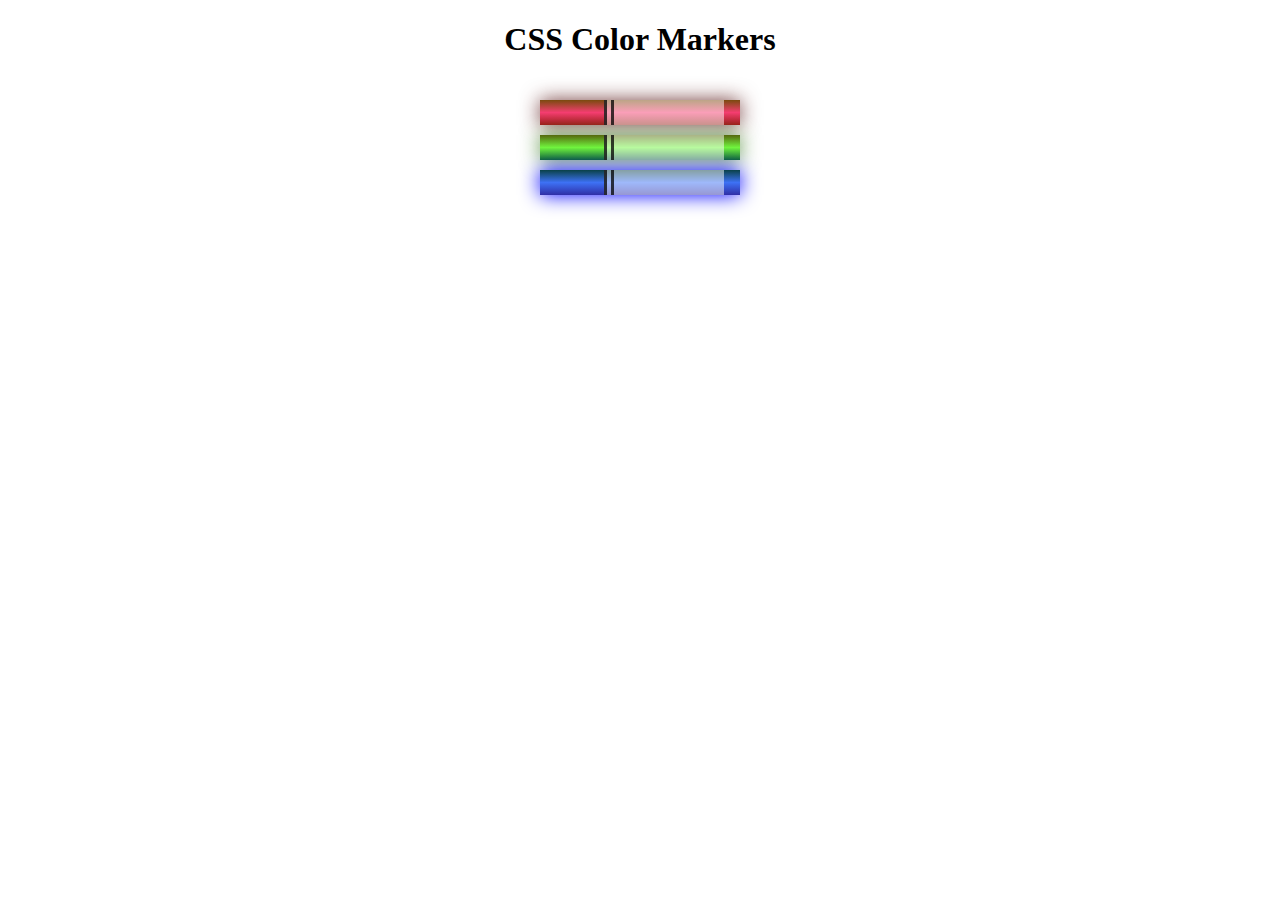
<file: responsiveWebDesign/coloredMarkers/index.html>
<!DOCTYPE html>
<html lang="en">
  <head>
    <meta charset="utf-8">
    <meta name="viewport" content="width=device-width, initial-scale=1.0">
    <title>Colored Markers</title>
    <link rel="stylesheet" href="styles.css">
  </head>
  <body>
    <h1>CSS Color Markers</h1>
    <div class="container">
      <div class="marker red">
        <div class="cap"></div>
        <div class="sleeve"></div>
      </div>
      <div class="marker green">
        <div class="cap"></div>
        <div class="sleeve"></div>
      </div>
      <div class="marker blue">
        <div class="cap"></div>
        <div class="sleeve"></div>
      </div>
    </div>
  </body>
</html>
</file>
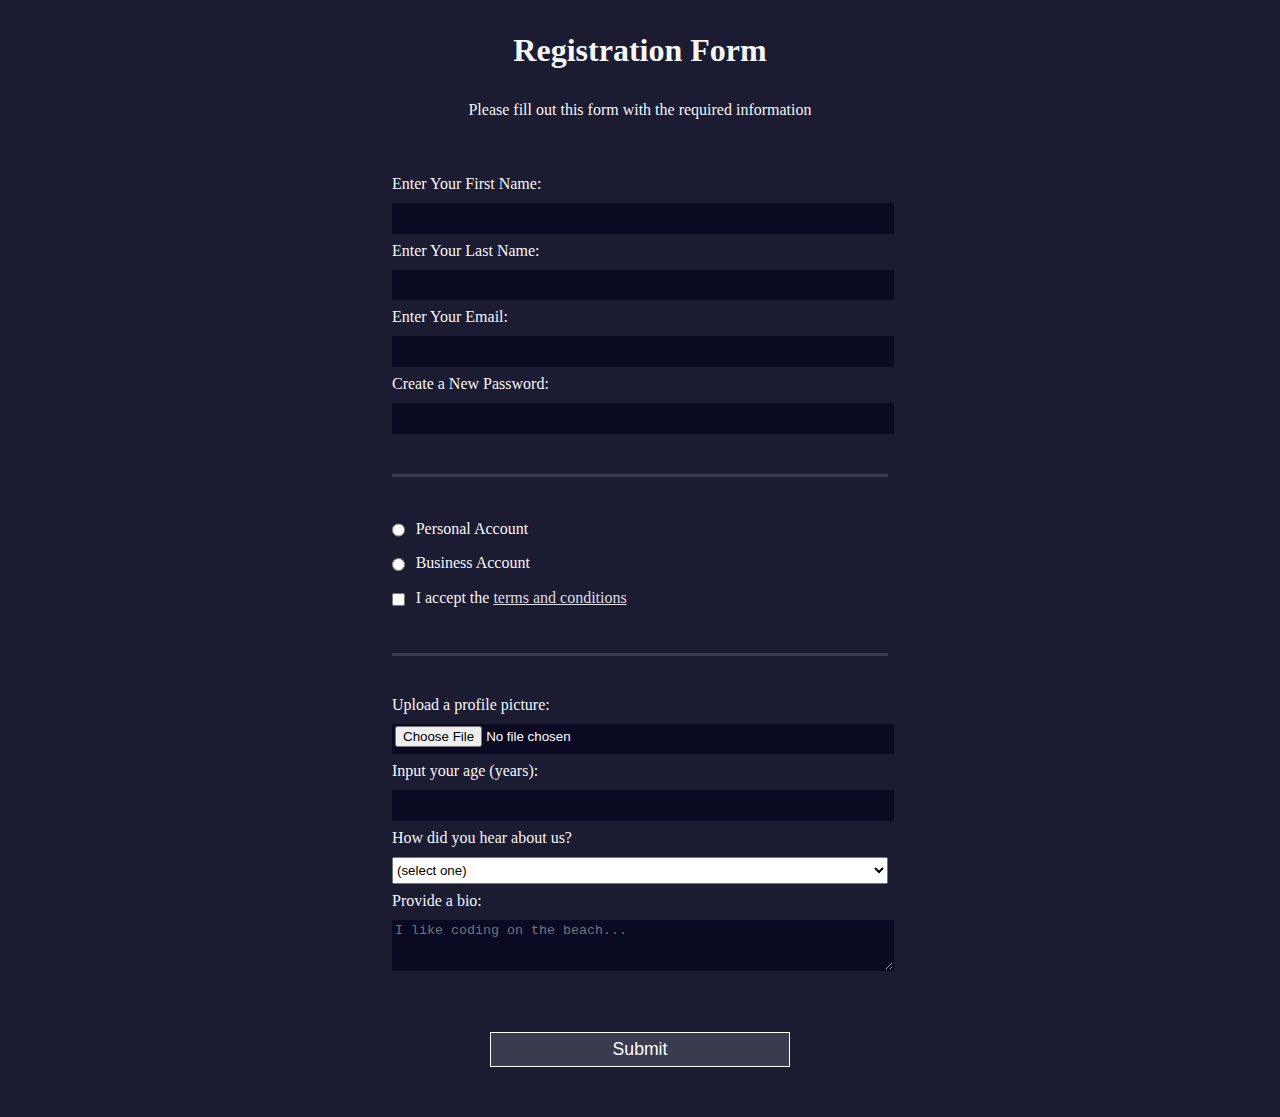
<file: responsiveWebDesign/registrationForm/index.html>
<!DOCTYPE html>
<html lang="en">
  <head>
    <meta charset="UTF-8">
    <title>Registration Form</title>
    <link rel="stylesheet" href="styles.css" />
  </head>
  <body>
    <h1>Registration Form</h1>
    <p>Please fill out this form with the required information</p>
    <form method="post" action='https://register-demo.freecodecamp.org'>
      <fieldset>
        <label for="first-name">Enter Your First Name: <input id="first-name" name="first-name" type="text" required /></label>
        <label for="last-name">Enter Your Last Name: <input id="last-name" name="last-name" type="text" required /></label>
        <label for="email">Enter Your Email: <input id="email" name="email" type="email" required /></label>
        <label for="new-password">Create a New Password: <input id="new-password" name="new-password" type="password" pattern="[a-z0-5]{8,}" required /></label>
      </fieldset>
      <fieldset>
        <label for="personal-account"><input id="personal-account" type="radio" name="account-type" class="inline" /> Personal Account</label>
        <label for="business-account"><input id="business-account" type="radio" name="account-type" class="inline" /> Business Account</label>
        <label for="terms-and-conditions">
          <input id="terms-and-conditions" type="checkbox" required name="terms-and-conditions" class="inline" /> I accept the <a href="https://www.freecodecamp.org/news/terms-of-service/">terms and conditions</a>
        </label>
      </fieldset>
      <fieldset>
        <label for="profile-picture">Upload a profile picture: <input id="profile-picture" type="file" name="file" /></label>
        <label for="age">Input your age (years): <input id="age" type="number" name="age" min="13" max="120" /></label>
        <label for="referrer">How did you hear about us?
          <select id="referrer" name="referrer">
            <option value="">(select one)</option>
            <option value="1">freeCodeCamp News</option>
            <option value="2">freeCodeCamp YouTube Channel</option>
            <option value="3">freeCodeCamp Forum</option>
            <option value="4">Other</option>
          </select>
        </label>
        <label for="bio">Provide a bio:
          <textarea id="bio" name="bio" rows="3" cols="30" placeholder="I like coding on the beach..."></textarea>
        </label>
      </fieldset>
      <input type="submit" value="Submit" />
    </form>
  </body>
</html>
</file>
<file: responsiveWebDesign/coloredMarkers/styles.css>
h1 {
    text-align: center;
  }
  
  .container {
    background-color: rgb(255, 255, 255);
    padding: 10px 0;
  }
  
  .marker {
    width: 200px;
    height: 25px;
    margin: 10px auto;
  }
  
  .cap {
    width: 60px;
    height: 25px;
  }
  
  .sleeve {
    width: 110px;
    height: 25px;
    background-color: rgba(255, 255, 255, 0.5);
    border-left: 10px double rgba(0, 0, 0, 0.75);
  }
  
  .cap, .sleeve {
    display: inline-block;
  }
  
  .red {
    background: linear-gradient(rgb(122, 74, 14), rgb(245, 62, 113), rgb(162, 27, 27));
    box-shadow: 0 0 20px 0 rgba(83, 14, 14, 0.8);
  }
  
  .green {
    background: linear-gradient(#55680D, #71F53E, #116C31);
    box-shadow: 0 0 20px 0 #3B7E20CC;
  }

  .blue {
    background: linear-gradient(hsl(186, 76%, 16%), hsl(223, 90%, 60%), hsl(240, 56%, 42%));
    box-shadow: 0 0 20px 0 blue;
  }
</file>
<file: responsiveWebDesign/registrationForm/styles.css>
body {
    width: 100%;
    height: 100vh;
    margin: 0;
    background-color: #1b1b32;
    color: #f5f6f7;
    font-family: Tahoma;
    font-size: 16px;
  }
  
  h1, p {
    margin: 1em auto;
    text-align: center;
  }
  
  form {
    width: 60vw;
    max-width: 500px;
    min-width: 300px;
    margin: 0 auto;
    padding-bottom: 2em;
  }
  
  fieldset {
    border: none;
    padding: 2rem 0;
    border-bottom: 3px solid #3b3b4f;
  }
  
  fieldset:last-of-type {
    border-bottom: none;
  }
  
  label {
    display: block;
    margin: 0.5rem 0;
  }
  
  input,
  textarea,
  select {
    margin: 10px 0 0 0;
    width: 100%;
    min-height: 2em;
  }
  
  input, textarea {
    background-color: #0a0a23;
    border: 1px solid #0a0a23;
    color: #ffffff;
  }
  
  .inline {
    width: unset;
    margin: 0 0.5em 0 0;
    vertical-align: middle;
  }
  
  input[type="submit"] {
    display: block;
    width: 60%;
    margin: 1em auto;
    height: 2em;
    font-size: 1.1rem;
    background-color: #3b3b4f;
    border-color: white;
    min-width: 300px;
  }
  
  input[type="file"] {
    padding: 1px 2px;
  }

  a {
    color:#dfdfe2;
  }
</file>
